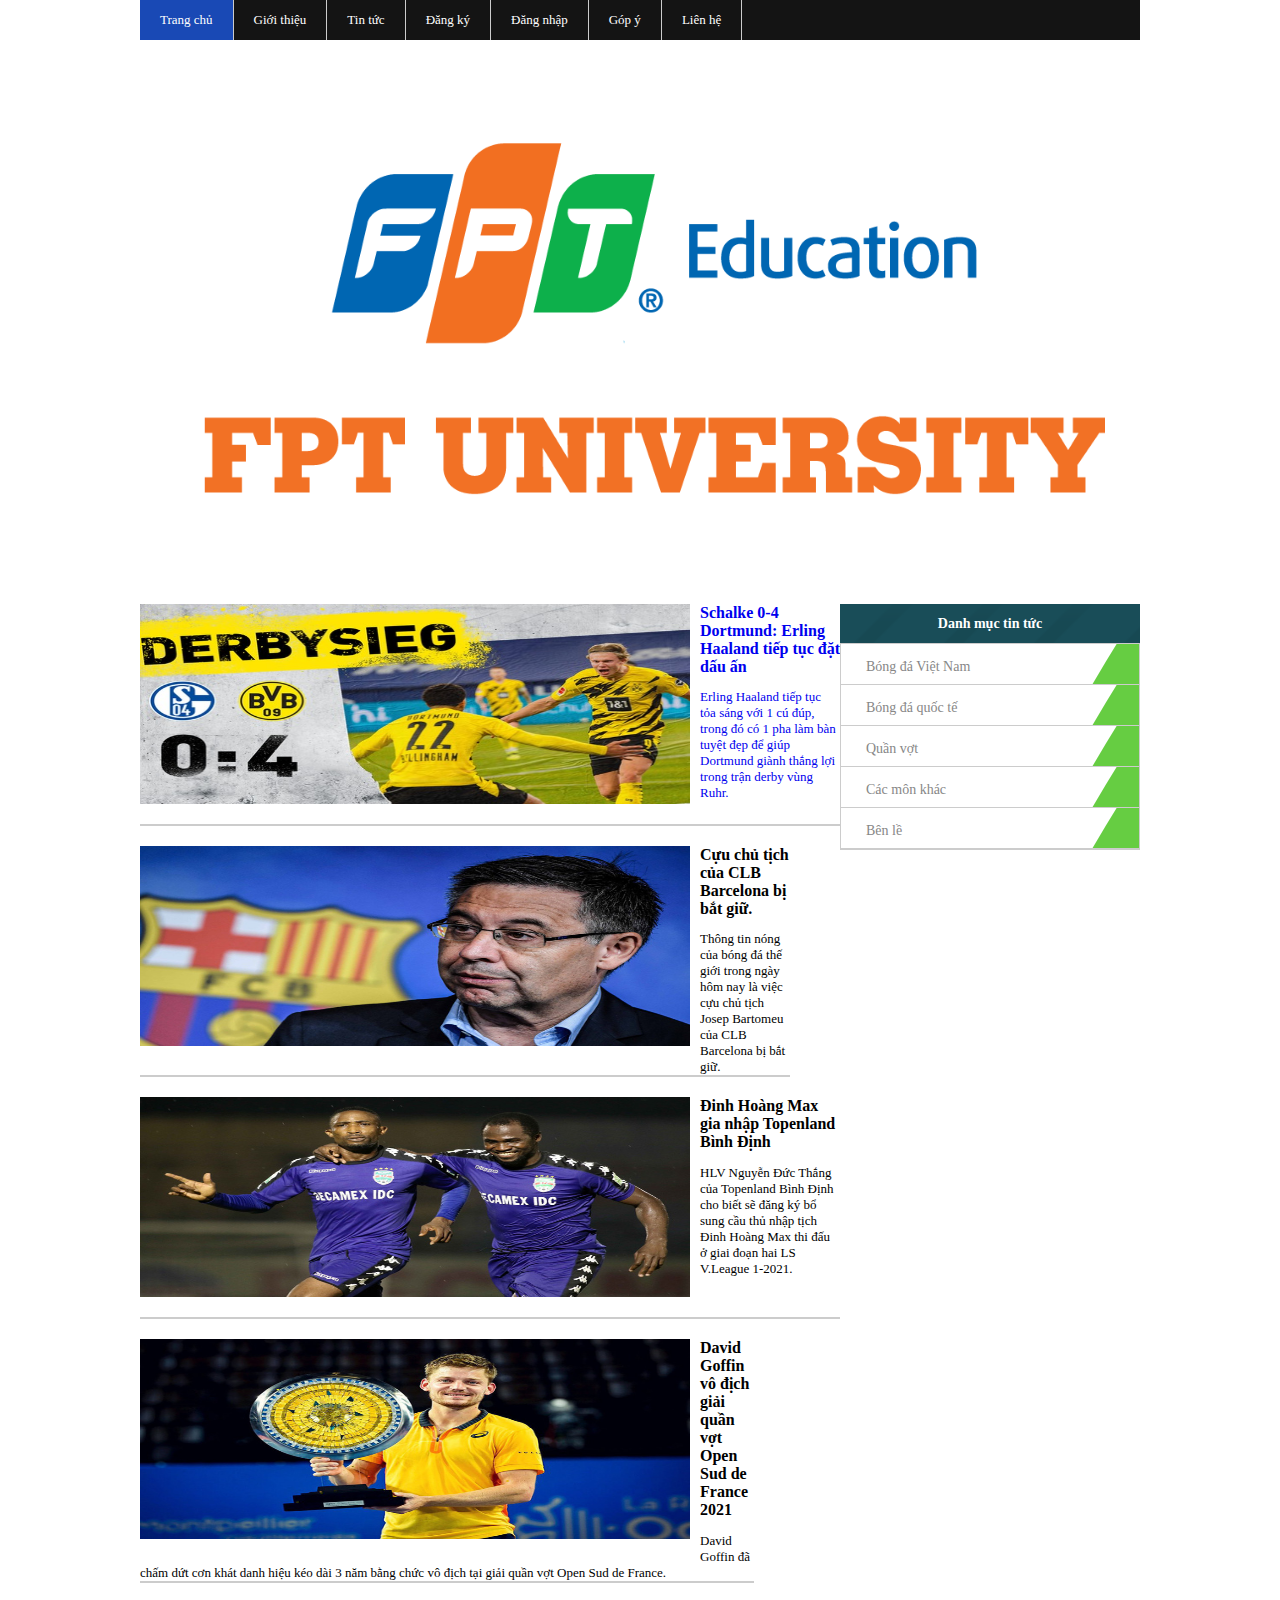
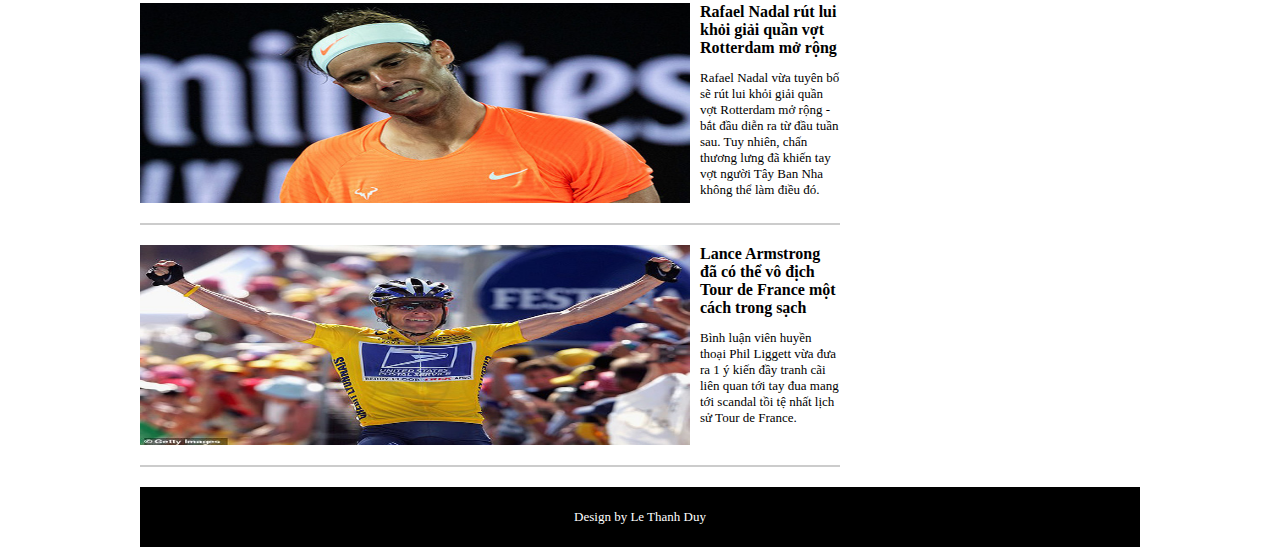
<file: index.html>
<!DOCTYPE html>
<html>
    <head>
        <title>Thể thao FPT</title>
        <link rel="stylesheet" type="text/css" href="style.css"/>
    </head>
    <div id="fb-root"></div>
<script async defer crossorigin="anonymous" src="https://connect.facebook.net/vi_VN/sdk.js#xfbml=1&version=v10.0&appId=248698946912384&autoLogAppEvents=1" nonce="vTy4vegj"></script>
    <body>
        
    <div class="container">
      <div id="menu_top">
          <ul>
              <li><a href="#" title="Trang chủ" class="active">Trang chủ</a></li>
              <li><a href="#" title="Giới thiệu">Giới thiệu</a></li>
              <li><a href="#" title="Tin tức">Tin tức</a></li>
              <li><a href="dangki.html" title="Đăng ký">Đăng ký</a></li>
              <li><a href="dangnhap.html" title="Đăng nhập">Đăng nhập</a></li>
              <li><a href="gopy.html" title="Góp ý">Góp ý</a></li>
              <li><a href="#" title="Liên hệ">Liên hệ</a></li>
          </ul>
      </div>
      <div id="banner">
          <img src="Logo_Đại_học_FPT.png">
      </div>

      <div id="main">
          <div id="left">
              <ul><a href="baiviet1.html" target="_blank">
                  <li>
                      <img src="dortmund.jpg"/>
                      
                      <h2>Schalke 0-4 Dortmund: Erling Haaland tiếp tục đặt dấu ấn</h2>
                      Erling Haaland tiếp tục tỏa sáng với 1 cú đúp, trong đó có 1 pha làm bàn tuyệt đẹp để giúp Dortmund giành thắng lợi trong trận derby vùng Ruhr.
                  </li></a>
                  <li>
                    <img src="3.jpg"/>
                    <h2>Cựu chủ tịch của CLB Barcelona bị bắt giữ.</h2>
                    Thông tin nóng của bóng đá thế giới trong ngày hôm nay là việc cựu chủ tịch Josep Bartomeu của CLB Barcelona bị bắt giữ.
                </li>
                <li>
                    <img src="4.jpg"/>
                    <h2> Đinh Hoàng Max gia nhập Topenland Bình Định </h2>
                    HLV Nguyễn Đức Thắng của Topenland Bình Định cho biết sẽ đăng ký bổ sung cầu thủ nhập tịch Đinh Hoàng Max thi đấu ở giai đoạn hai LS V.League 1-2021.

                </li>
                <li>
                    <img src="5.jpg"/>
                    <h2>David Goffin vô địch giải quần vợt Open Sud de France 2021</h2>
                    David Goffin đã chấm dứt cơn khát danh hiệu kéo dài 3 năm bằng chức vô địch tại giải quần vợt Open Sud de France.
                </li>
                <li>
                    <img src="6.jpg"/>
                    <h2> Rafael Nadal rút lui khỏi giải quần vợt Rotterdam mở rộng</h2>
                    Rafael Nadal vừa tuyên bố sẽ rút lui khỏi giải quần vợt Rotterdam mở rộng - bắt đầu diễn ra từ đầu tuần sau. Tuy nhiên, chấn thương lưng đã khiến tay vợt người Tây Ban Nha không thể làm điều đó.
                </li>
                <li>
                    <img src="8.jpg"/>
                    <h2>Lance Armstrong đã có thể vô địch Tour de France một cách trong sạch</h2>
                    Bình luận viên huyền thoại Phil Liggett vừa đưa ra 1 ý kiến đầy tranh cãi liên quan tới tay đua mang tới scandal tồi tệ nhất lịch sử Tour de France.
                </li>
              </ul></div>
          <div id="right">
              <div class="menu_right">
                  <h3>Danh mục tin tức</h3>
                  <ul>
                      <li><a href="">Bóng đá Việt Nam </a></li>
                      <li><a href="">Bóng đá quốc tế </a></li>
                      <li><a href="">Quần vợt </a></li>
                      <li><a href="">Các môn khác </a></li>
                      <li><a href="">Bên lề</a></li>
                  </ul>
                </div>
      </div>
      <br/>
      <br/>
      
      <div class="fb-comments" data-href="file:///C:/Duy%20%C4%91trai/New%20folder%20(3)/baiviet1.html" data-width="500" data-numposts="5"></div>
    </div>
      <div id="footer">Design by Le Thanh Duy</div>
      <script src="https://uhchat.net/code.php?f=1982f2"></script>
    </body>
</html>
</file>
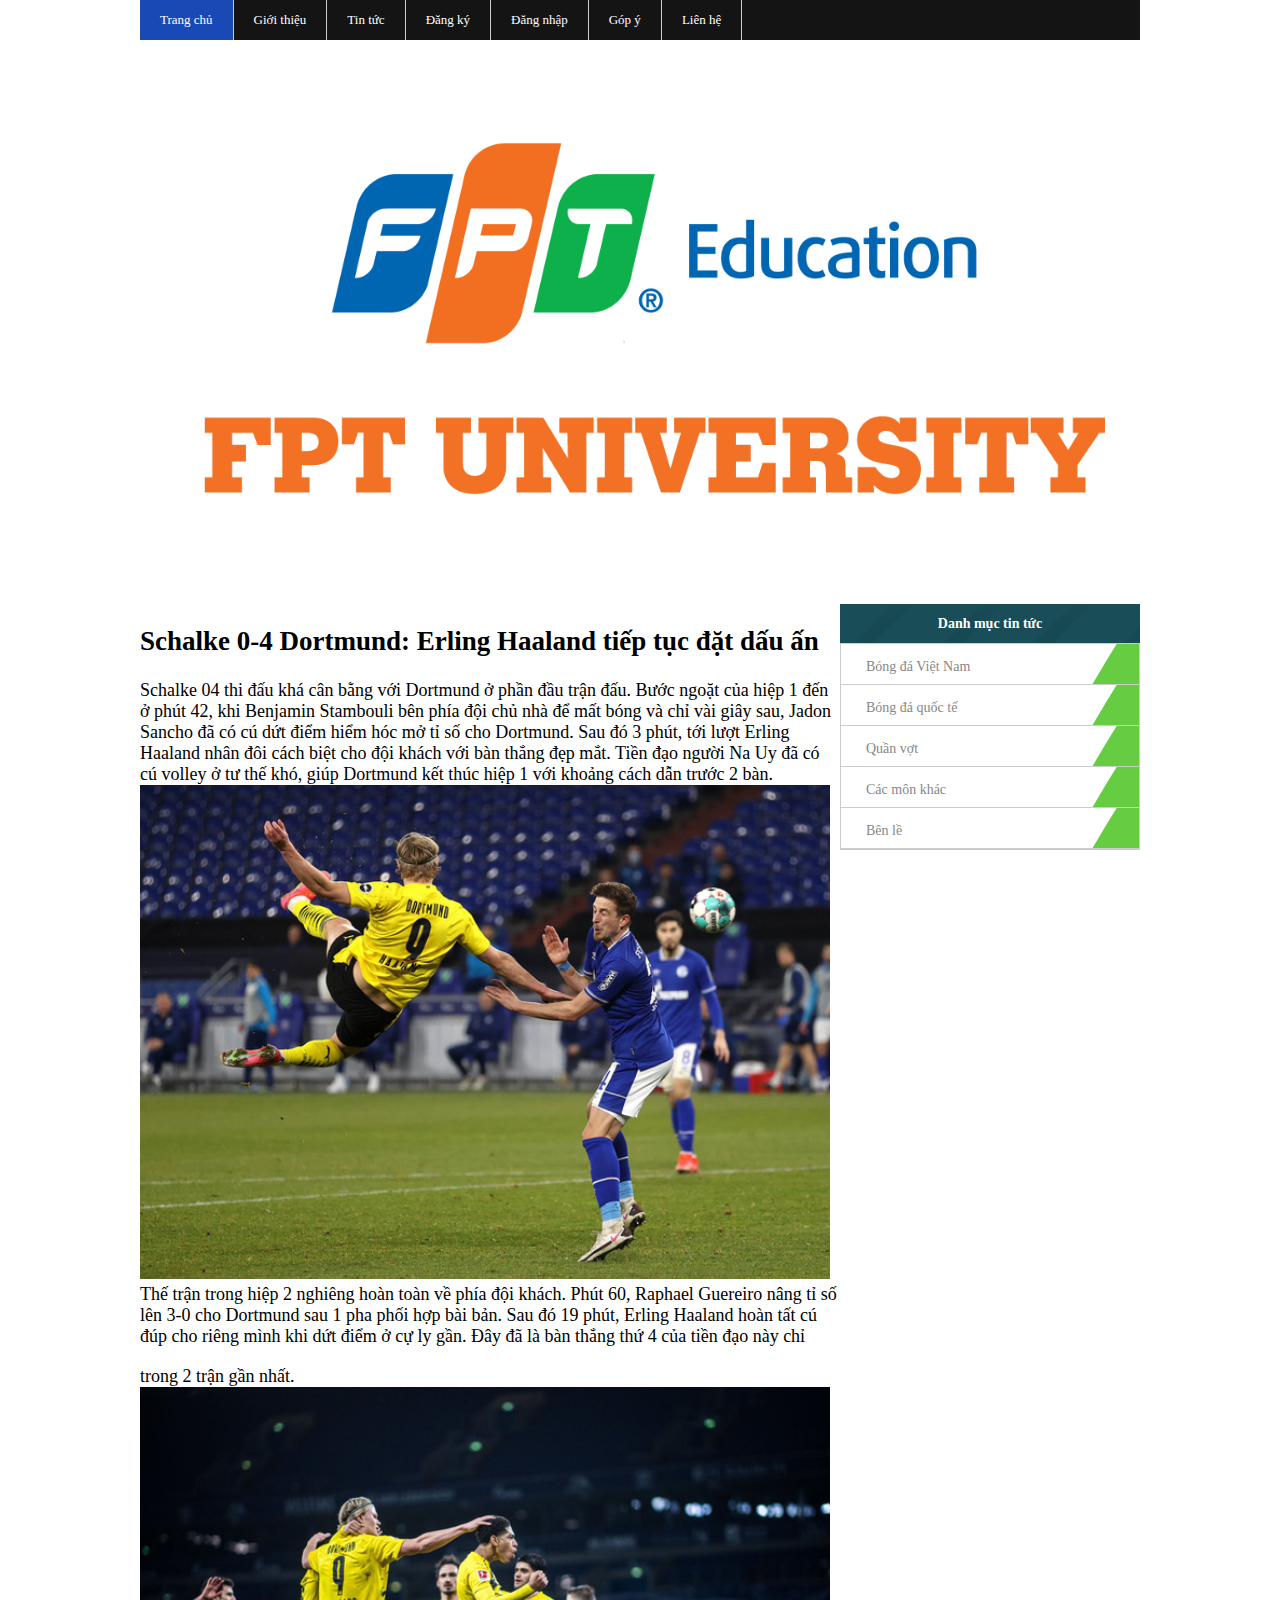
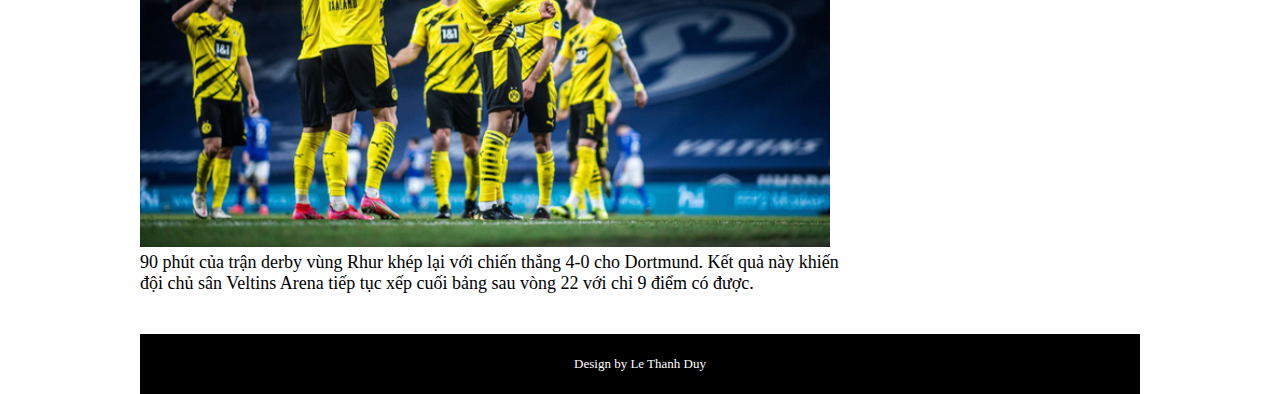
<file: baiviet1.html>
<!DOCTYPE html>
<html>
    <head>
        <title>Thể thao FPT</title>
        <link rel="stylesheet" type="text/css" href="style.css"/>
    </head>
    <div id="fb-root"></div>
<script async defer crossorigin="anonymous" src="https://connect.facebook.net/vi_VN/sdk.js#xfbml=1&version=v10.0&appId=248698946912384&autoLogAppEvents=1" nonce="vTy4vegj"></script>
    <div id="fb-root"></div>
    <div id="fb-root"></div>
    <div class="container">
      <div id="menu_top">
          <ul>
              <li><a href="index.html" title="Trang chủ" class="active">Trang chủ</a></li>
              <li><a href="#" title="Giới thiệu">Giới thiệu</a></li>
              <li><a href="#" title="Tin tức">Tin tức</a></li>
              <li><a href="dangki.html" title="Đăng ký">Đăng ký</a></li>
              <li><a href="dangnhap.html" title="Đăng nhập">Đăng nhập</a></li>
              <li><a href="gopy.html" title="Góp ý">Góp ý</a></li>
              <li><a href="#" title="Liên hệ">Liên hệ</a></li>
          </ul>
      </div>
      <div id="banner">
          <img src="Logo_Đại_học_FPT.png">
      </div>

      <div id="main">
        
          <div id="left">
              <a class="baiviet">
              <h2>  Schalke 0-4 Dortmund: Erling Haaland tiếp tục đặt dấu ấn</h2>
                  Schalke 04 thi đấu khá cân bằng với Dortmund ở phần đầu trận đấu. Bước ngoặt của hiệp 1 đến ở phút 42, khi Benjamin Stambouli bên phía đội chủ nhà để mất bóng và chỉ vài giây sau, Jadon Sancho đã có cú dứt điểm hiểm hóc mở tỉ số cho Dortmund. Sau đó 3 phút, tới lượt Erling Haaland nhân đôi cách biệt cho đội khách với bàn thắng đẹp mắt. Tiền đạo người Na Uy đã có cú volley ở tư thế khó, giúp Dortmund kết thúc hiệp 1 với khoảng cách dẫn trước 2 bàn.
                <img src="1.jpg" width="690px">
                Thế trận trong hiệp 2 nghiêng hoàn toàn về phía đội khách. Phút 60, Raphael Guereiro nâng tỉ số lên 3-0 cho Dortmund sau 1 pha phối hợp bài bản. Sau đó 19 phút, Erling Haaland hoàn tất cú đúp cho riêng mình khi dứt điểm ở cự ly gần. Đây đã là bàn thắng thứ 4 của tiền đạo này chỉ trong 2 trận gần nhất.
                <iframe src="https://www.facebook.com/plugins/like.php?href=https%3A%2F%2Fwww.facebook.com%2Ffacebook&width=450&layout=standard&action=like&size=small&share=true&height=35&appId=248698946912384" width="450" height="35" style="border:none;overflow:hidden" scrolling="no" frameborder="0" allowfullscreen="true" allow="autoplay; clipboard-write; encrypted-media; picture-in-picture; web-share"></iframe>                <img src="2.jpg" width="690px">
                90 phút của trận derby vùng Rhur khép lại với chiến thắng 4-0 cho Dortmund. Kết quả này khiến đội chủ sân Veltins Arena tiếp tục xếp cuối bảng sau vòng 22 với chỉ 9 điểm có được.
                <iframe src="https://www.facebook.com/plugins/like.php?href=https%3A%2F%2Fwww.facebook.com%2Ffacebook&width=450&layout=standard&action=like&size=small&share=true&height=35&appId=248698946912384" width="450" height="35" style="border:none;overflow:hidden" scrolling="no" frameborder="0" allowfullscreen="true" allow="autoplay; clipboard-write; encrypted-media; picture-in-picture; web-share"></iframe>
              </a>
            </div>
          <div id="right">
              <div class="menu_right">
                  <h3>Danh mục tin tức</h3>
                  <ul>
                    <li><a href="">Bóng đá Việt Nam </a></li>
                    <li><a href="">Bóng đá quốc tế </a></li>
                    <li><a href="">Quần vợt </a></li>
                    <li><a href="">Các môn khác </a></li>
                    <li><a href="">Bên lề</a></li>
                  </ul>
                </div>
                <div class="fb-comments" data-href="file:///C:/Duy%20%C4%91trai/New%20folder%20(3)/baiviet1.html" data-width="500" data-numposts="5"></div>
      </div>
    </div>
      <div id="footer">Design by Le Thanh Duy
      </div>
      <script src="https://uhchat.net/code.php?f=1982f2"></script>
    </body>
</html>
</file>
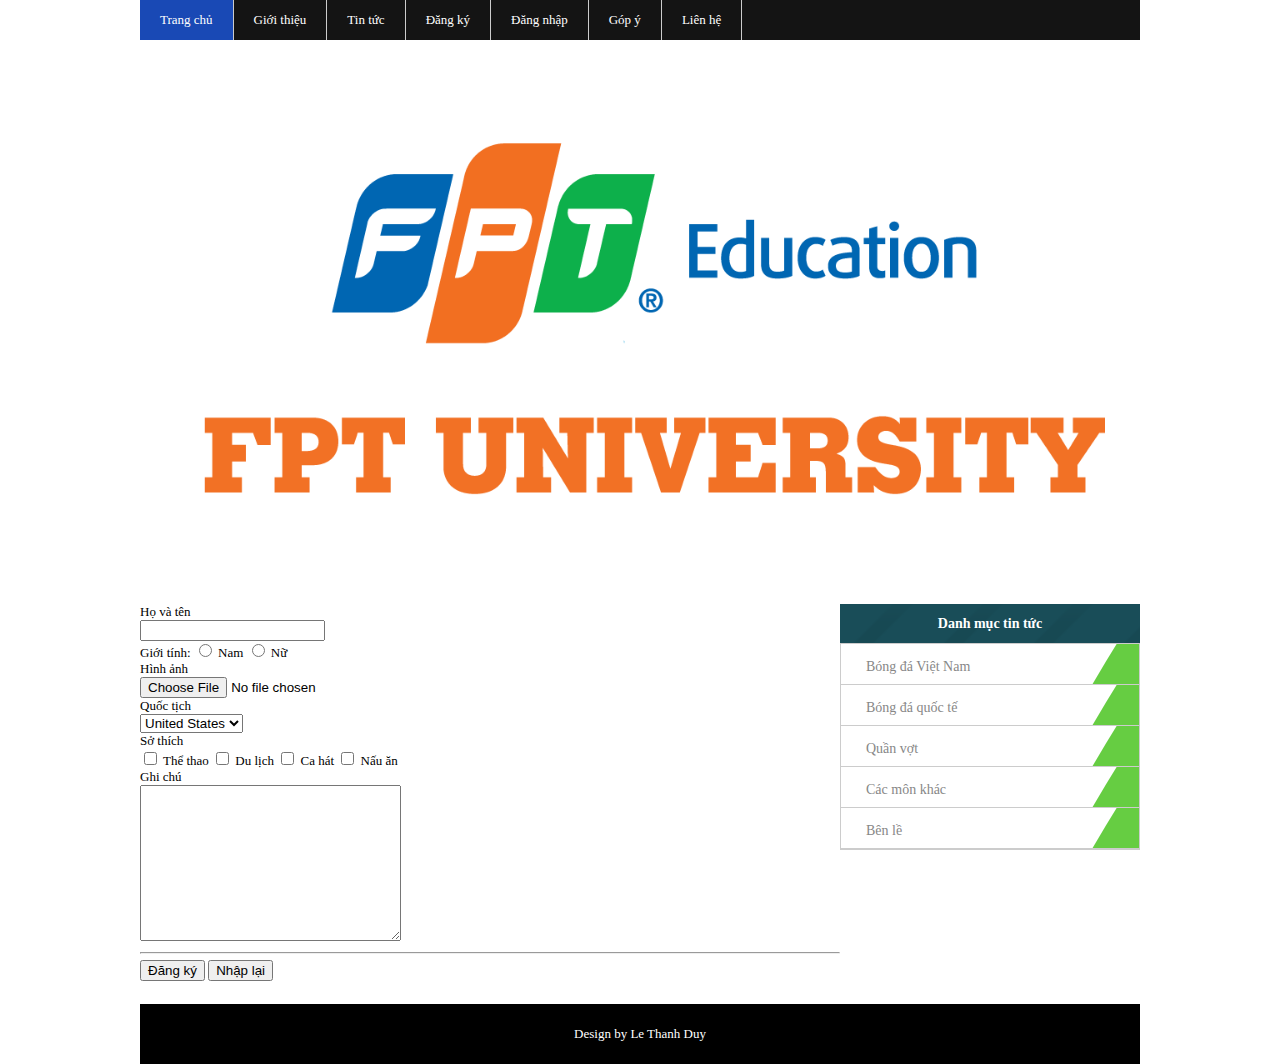
<file: dangki.html>
<!DOCTYPE html>
<html>
    <head>
        <title>Thể thao FPTFPT</title>
        <link rel="stylesheet" type="text/css" href="style.css"/>
    </head>
    <body>
    <div class="container">
      <div id="menu_top">
          <ul>
              <li><a href="index.html" title="Trang chủ" class="active">Trang chủ</a></li>
              <li><a href="#" title="Giới thiệu">Giới thiệu</a></li>
              <li><a href="#" title="Tin tức">Tin tức</a></li>
              <li><a href="dangki.html" title="Đăng ký">Đăng ký</a></li>
              <li><a href="dangnhap.html" title="Đăng nhập">Đăng nhập</a></li>
              <li><a href="gopy.html" title="Góp ý">Góp ý</a></li>
              <li><a href="#" title="Liên hệ">Liên hệ</a></li>
          </ul>
      </div>
      <div id="banner">
          <img src="Logo_Đại_học_FPT.png">
      </div>

      <div id="main">
          <div id="left">
            <form action="#">
                <label>Họ và tên</label> <br>
                <input type="text"> <br>
                <label>
                    Giới tính:
                    <input type="radio"> Nam 
                    <input type="radio"> Nữ 
                </label> <br>
                <label>Hình ảnh</label> <br>
                <input type="file"> <br>
                <label>Quốc tịch</label> <br>
                <select >
                    <option>United States</option>
                    <option>Vienam</option>
                    <option>Laos</option>
                    <option>Campuchia</option>
                </select> <br>
                <label>Sở thích</label> <br>
                <label>
                    <input type="checkbox"> Thể thao 
                    <input type="checkbox"> Du lịch 
                    <input type="checkbox"> Ca hát
                    <input type="checkbox"> Nấu ăn
                </label> <br>
                <label>Ghi chú</label> <br>
                <textarea cols="30" rows="10"></textarea> <br>
                <hr>
                <button type="submit">Đăng ký</button>
                <button type="reset">Nhập lại </button>
            </form>
             </div>
          <div id="right">
              <div class="menu_right">
                  <h3>Danh mục tin tức</h3>
                  <ul>
                    <li><a href="">Bóng đá Việt Nam </a></li>
                    <li><a href="">Bóng đá quốc tế </a></li>
                    <li><a href="">Quần vợt </a></li>
                    <li><a href="">Các môn khác </a></li>
                    <li><a href="">Bên lề</a></li>
                  </ul>
                </div>
      </div>
    </div>
      <div id="footer">Design by Le Thanh Duy</div>
      <script src="https://uhchat.net/code.php?f=1982f2"></script>
    </body>
</html>
</file>
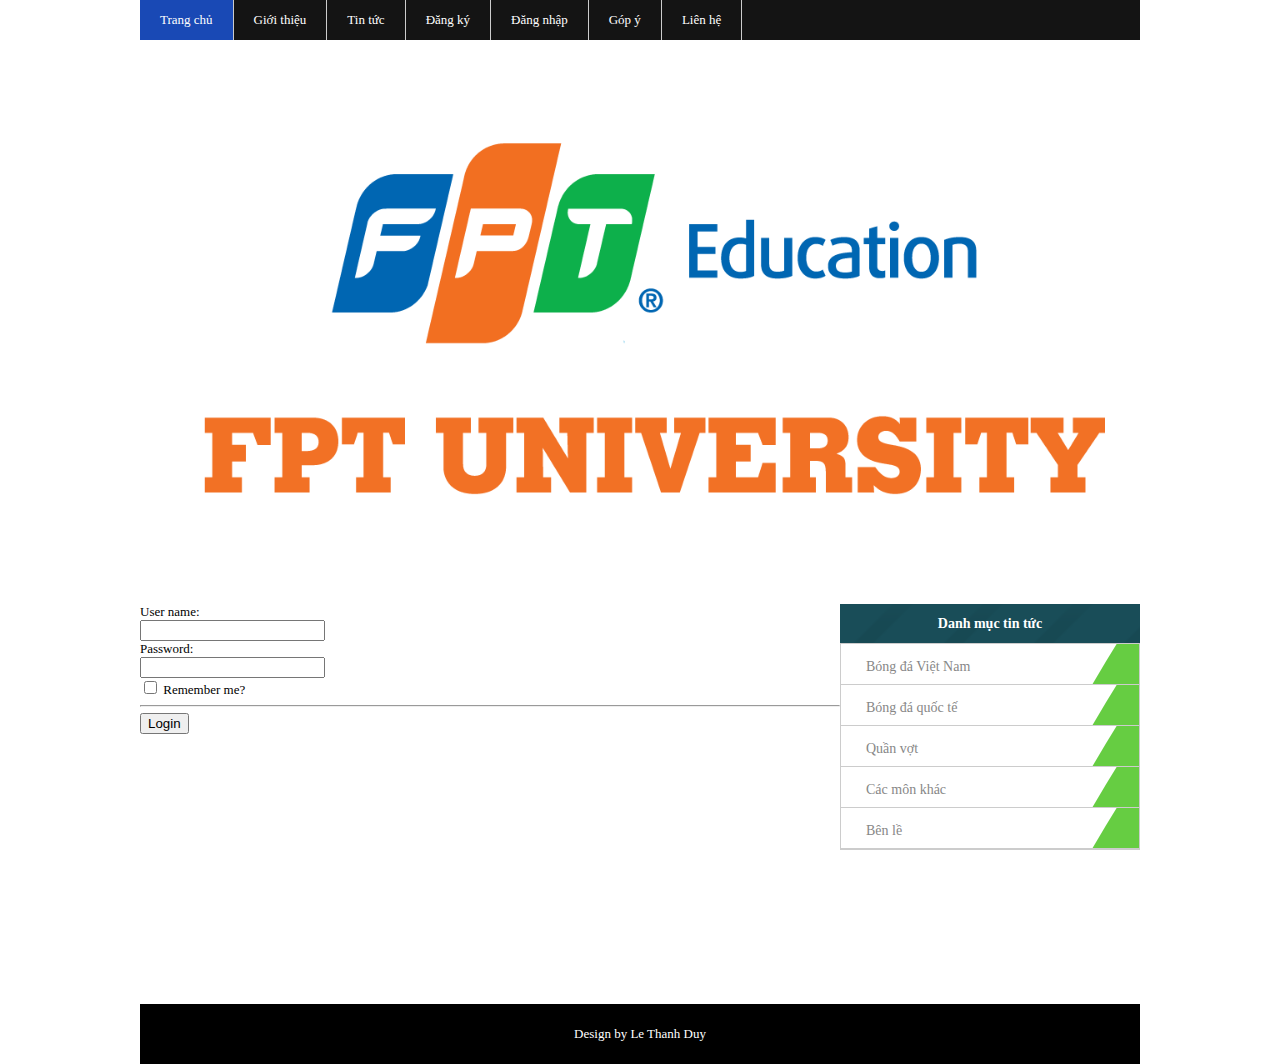
<file: dangnhap.html>
<!DOCTYPE html>
<html>
    <head>
        <title>Thể thao FPT</title>
        <link rel="stylesheet" type="text/css" href="style.css"/>
    </head>
    <body>
    <div class="container">
      <div id="menu_top">
          <ul>
              <li><a href="index.html" title="Trang chủ" class="active">Trang chủ</a></li>
              <li><a href="#" title="Giới thiệu">Giới thiệu</a></li>
              <li><a href="#" title="Tin tức">Tin tức</a></li>
              <li><a href="dangki.html" title="Đăng ký">Đăng ký</a></li>
              <li><a href="#" title="Đăng nhập">Đăng nhập</a></li>
              <li><a href="gopy.html" title="Góp ý">Góp ý</a></li>
              <li><a href="#" title="Liên hệ">Liên hệ</a></li>
          </ul>
      </div>
      <div id="banner">
          <img src="Logo_Đại_học_FPT.png">
      </div>

      <div id="main">
          <div id="left">
            <form action="#">
                <label>User name:</label> <br>
                <input type="text"> <br>
                <label>Password:</label> <br>
                <input type="password"> <br>
                <label>
                    <input type="checkbox"> Remember me?
                </label> <br>
                <hr>
                <button type="submit">Login</button>
            </form>
             </div>
          <div id="right">
              <div class="menu_right">
                  <h3>Danh mục tin tức</h3>
                  <ul>
                    <li><a href="">Bóng đá Việt Nam </a></li>
                    <li><a href="">Bóng đá quốc tế </a></li>
                    <li><a href="">Quần vợt </a></li>
                    <li><a href="">Các môn khác </a></li>
                    <li><a href="">Bên lề</a></li>
                  </ul>
                </div>
      </div>
    </div>
      <div id="footer">Design by Le Thanh Duy</div>
      <script src="https://uhchat.net/code.php?f=1982f2"></script>
    </body>
</html>
</file>
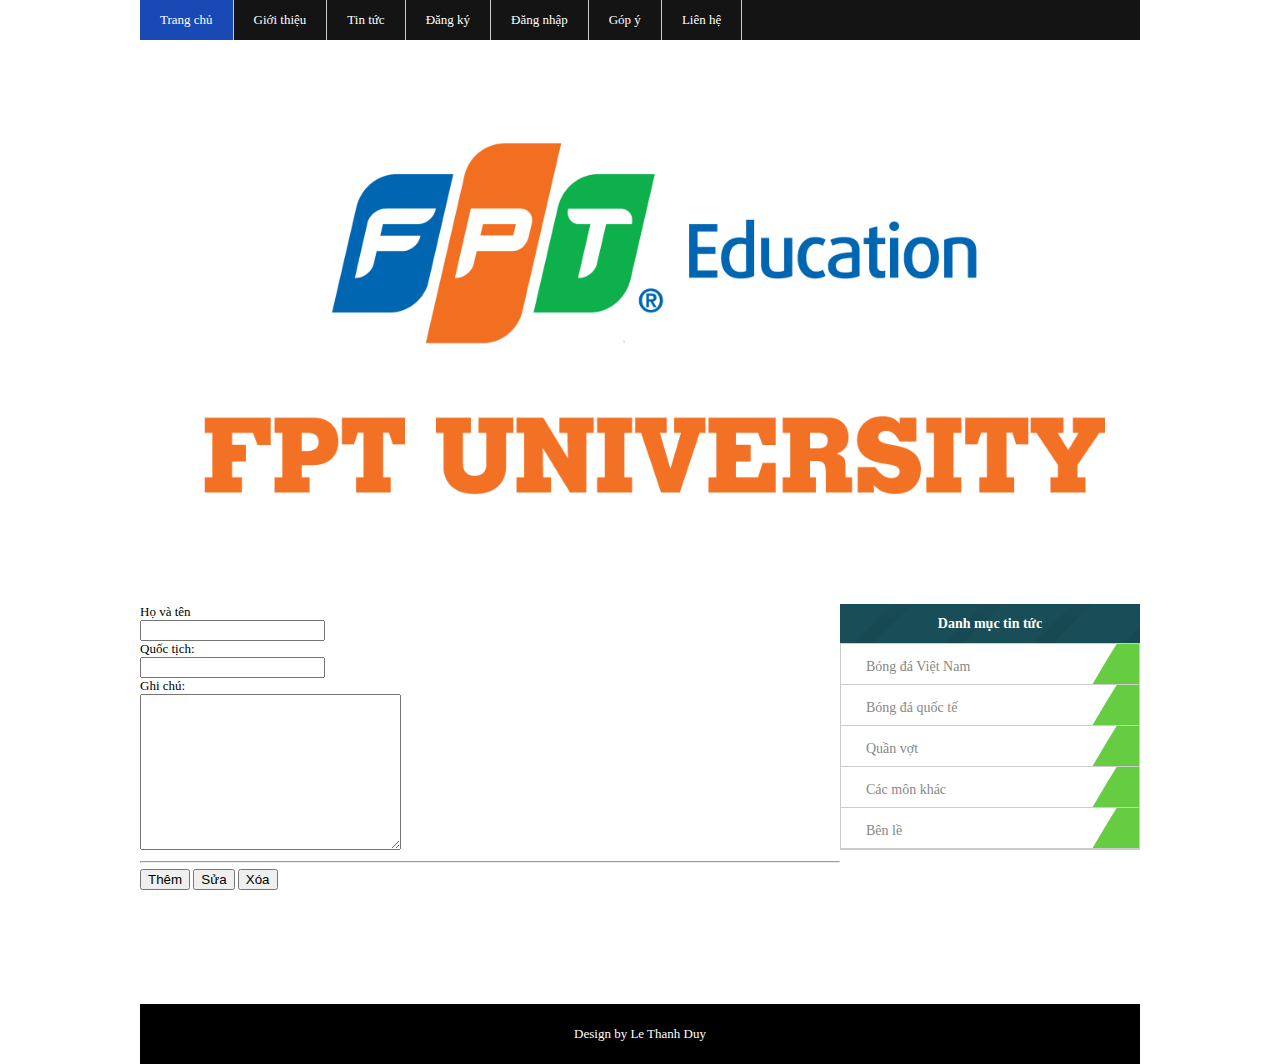
<file: gopy.html>
<!DOCTYPE html>
<html>
    <head>
        <title>Thể thao FPT</title>
        <link rel="stylesheet" type="text/css" href="style.css"/>
    </head>
    <body>
    <div class="container">
      <div id="menu_top">
          <ul>
              <li><a href="index.html" title="Trang chủ" class="active">Trang chủ</a></li>
              <li><a href="#" title="Giới thiệu">Giới thiệu</a></li>
              <li><a href="#" title="Tin tức">Tin tức</a></li>
              <li><a href="dangki.html" title="Đăng ký">Đăng ký</a></li>
              <li><a href="dangnhap.html" title="Đăng nhập">Đăng nhập</a></li>
              <li><a href="#" title="Góp ý">Góp ý</a></li>
              <li><a href="#" title="Liên hệ">Liên hệ</a></li>
          </ul>
      </div>
      <div id="banner">
          <img src="Logo_Đại_học_FPT.png">
      </div>

      <div id="main">
          <div id="left">
            <form>
                <div class="form-group">
                    <label>Họ và tên</label> <br>
                    <input class="form-control" type="text" > <br>
                </div>
                <div class="form-group">
                    <label>Quốc tịch:</label> <br>
                    <input class="form-control" type="text"> <br>
                </div>
                <div class="form-group">
                    <label>Ghi chú:</label> <br>
                    <textarea class="form-control" cols="30" rows="10"></textarea> <br>
                </div> 
                <hr>
                <div class="form-control">
                    <button class="form-button" type="submit">Thêm</button>
                    <button class="form-button" type="submit">Sửa</button>
                    <button class="form-button" type="submit">Xóa</button>
                </div>
            </form>
             </div>
          <div id="right">
              <div class="menu_right">
                  <h3>Danh mục tin tức</h3>
                  <ul>
                    <li><a href="">Bóng đá Việt Nam </a></li>
                    <li><a href="">Bóng đá quốc tế </a></li>
                    <li><a href="">Quần vợt </a></li>
                    <li><a href="">Các môn khác </a></li>
                    <li><a href="">Bên lề</a></li>
                  </ul>
                </div>
      </div>
    </div>
      <div id="footer">Design by Le Thanh Duy</div>
      <script src="https://uhchat.net/code.php?f=1982f2"></script>
    </body>
</html>
</file>
<file: style.css>
body{
    font-family: Tahoma;
    font-size: 13px;
    width: 1000px;
    margin: 0px auto;
}
#menu_top{
    background: #141414; 
    height: 40px;
}
.container{
    max-width: 1000px;
    margin: 0 auto;
    position: relative;
}
#banner{
    
    height: auto;
    width: 1000px;
}
#main #left{
    width: 700px;
    min-height: 400px;
    float: left;
    clear: left;
}
#main #left .baiviet{
    font-size: large;
}
#main #right{
    width: 300px;
    float: right;
    min-height: 400px;
}
#footer{
    background: #000;
    width: 1000px;
    text-align: center; 
    height: 60px;
    color: white;
    clear: left;
    line-height: 60px;
}
#menu_top ul{
    margin: 0px;
    padding: 0px;
}
#menu_top ul li{
    list-style: none; 
    float: left;
}
#menu_top ul li a{
    text-decoration: none;
    display: block;
    height: 40px;
    line-height: 40px;
    color: white;
    padding: 0px 20px 0px 20px ;
    border-right: 1px solid #ccc;
}
#menu_top ul li a.active{
    background: #1949b5;
}
#banner img{
    width: 1000px;
}
#main #left ul{
    margin: 0px;
    padding: 0px;
}
#main #left ul li {
    list-style: none;
    clear: left;
    border-bottom: 2px solid #ccc;
    float: left ;
    margin-bottom: 20px;
}
#main #left ul li img{
    float: left;
    height: 200px;
    width: 550px;
    margin-right: 10px;
    margin-bottom: 20px;
}
#main #left ul li h2{
    font-size: 16px;
    margin-top: 0px ;
}
#main{
    margin-top: 10px;
}
#main #right .menu_right ul{
    margin: -15px 0px 0px 0px;
    padding: 0px;
    border: 1px solid #ccc;
    
}
#main #right .menu_right ul li{
    list-style: none;
}
#main #right .menu_right h3{
    background: #194d58 url(2311531.png) no-repeat;
    height: 40px;
    margin-top: 0px;
    text-align: center;
    font-size:14px;
    line-height: 40px;
    color:white;
}
#main #right .menu_right ul li a{
    display: block;
    text-decoration: none;
    line-height: 45px;
    border-bottom: 1px solid #ccc;
    height: 40px ;
    font-size: 14px;
    background: url(600px-Light_green_check.svg.png) no-repeat 2px;
    text-indent: 25px;
    color: #878787;

}
#main #right .menu_right ul li a:hover{
    color: orange;
}
</file>
